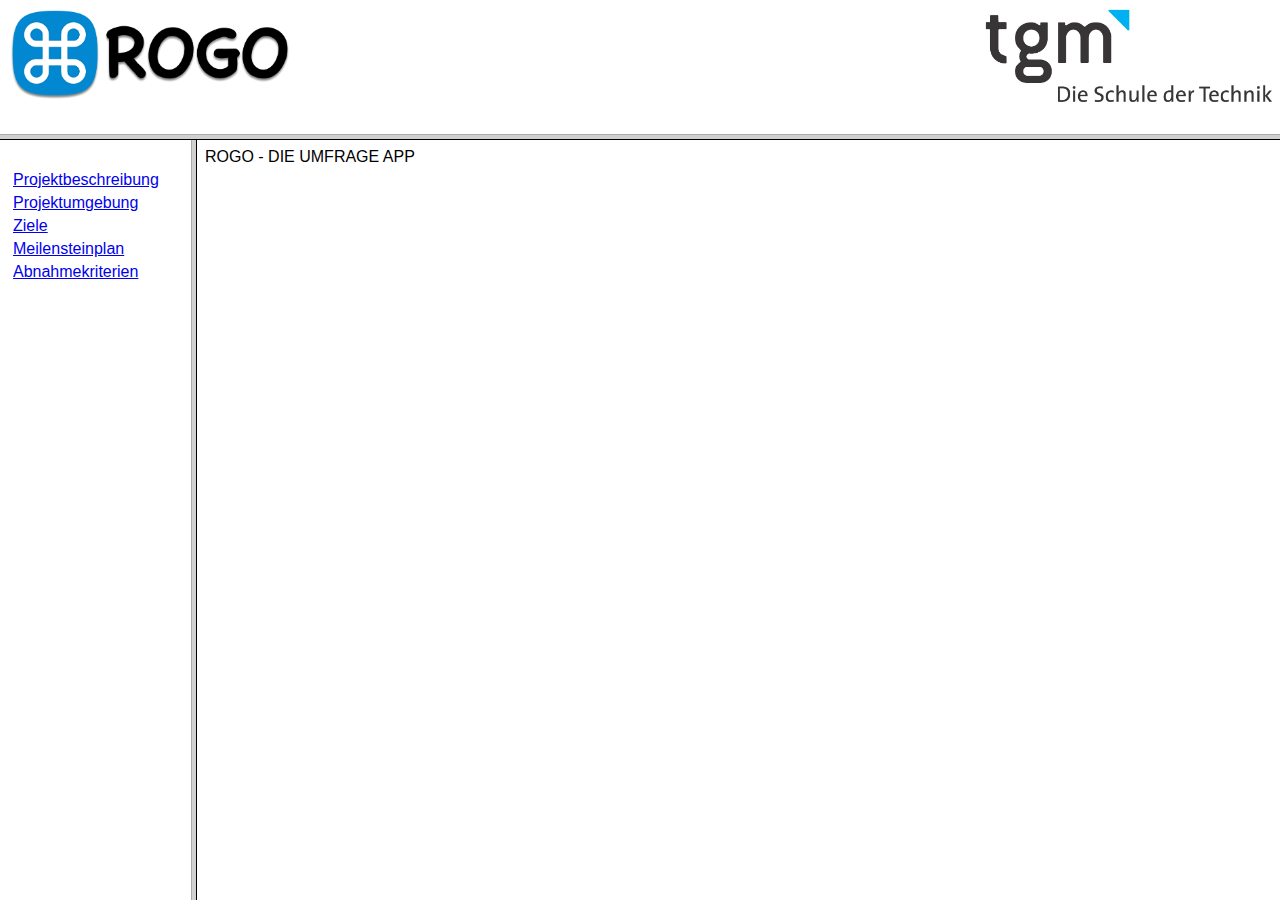
<file: index.html>
<html>
    <head>
        <title>ROGO</title>
        <link rel="stylesheet" type="text/css" href="style.css">
    </head>
    <frameset rows="15%,*">
    <frame name="FBanner" src="fbanner.html" scrolling="no">
        <frameset cols="15%,*">
            <frame name="FNav" src="fnav.html">
            <frame name="FBody" src="fbody.html">
        </frameset>
    </frameset>
    
</html>
</file>
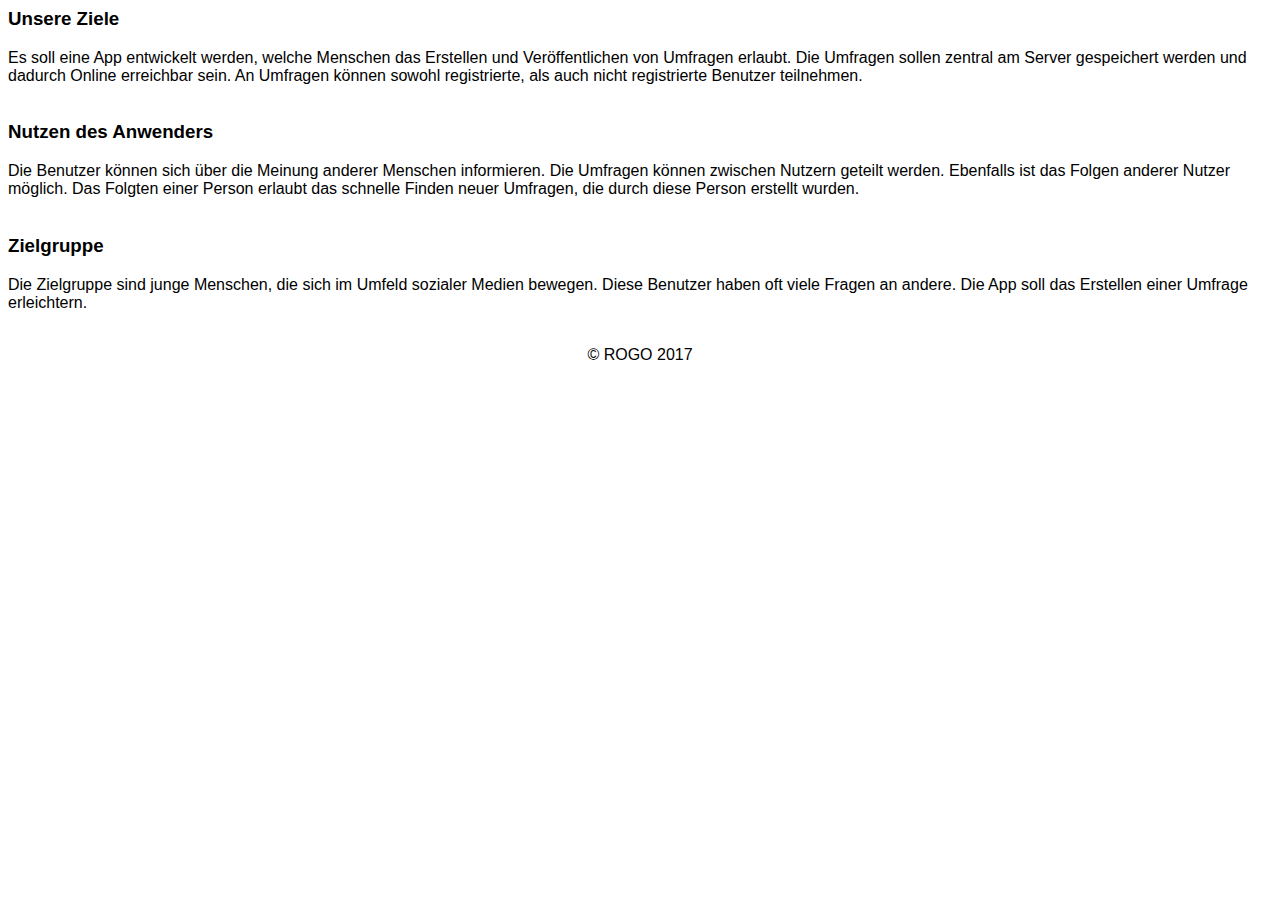
<file: beschreibung.html>
<html>
    <head>
        <link rel="stylesheet" type="text/css" href="style.css">
    </head>
    <body>
        <h3>Unsere Ziele</h3>
        <p>Es soll eine App entwickelt werden, welche Menschen das Erstellen und Veröffentlichen von Umfragen erlaubt.
            Die Umfragen sollen zentral am Server gespeichert werden und dadurch Online erreichbar sein. An Umfragen können sowohl registrierte, als auch nicht registrierte Benutzer teilnehmen.<br><br>
        </p>

        <h3>Nutzen des Anwenders</h3>
        <p>Die Benutzer können sich über die Meinung anderer Menschen informieren.
            Die Umfragen können zwischen Nutzern geteilt werden.
            Ebenfalls ist das Folgen anderer Nutzer möglich. 
            Das Folgten einer Person erlaubt das schnelle Finden neuer Umfragen, die durch diese Person erstellt wurden.<br><br>
        </p>

        <h3>Zielgruppe</h3>
        <p>Die Zielgruppe sind junge Menschen, die sich im Umfeld sozialer Medien bewegen.
            Diese Benutzer haben oft viele Fragen an andere. Die App soll das Erstellen einer Umfrage erleichtern.<br><br>
        </p>
        
        <footer align="center">
                <p>&copy; ROGO 2017</p>
        </footer>
        
    </body>
</html>
</file>
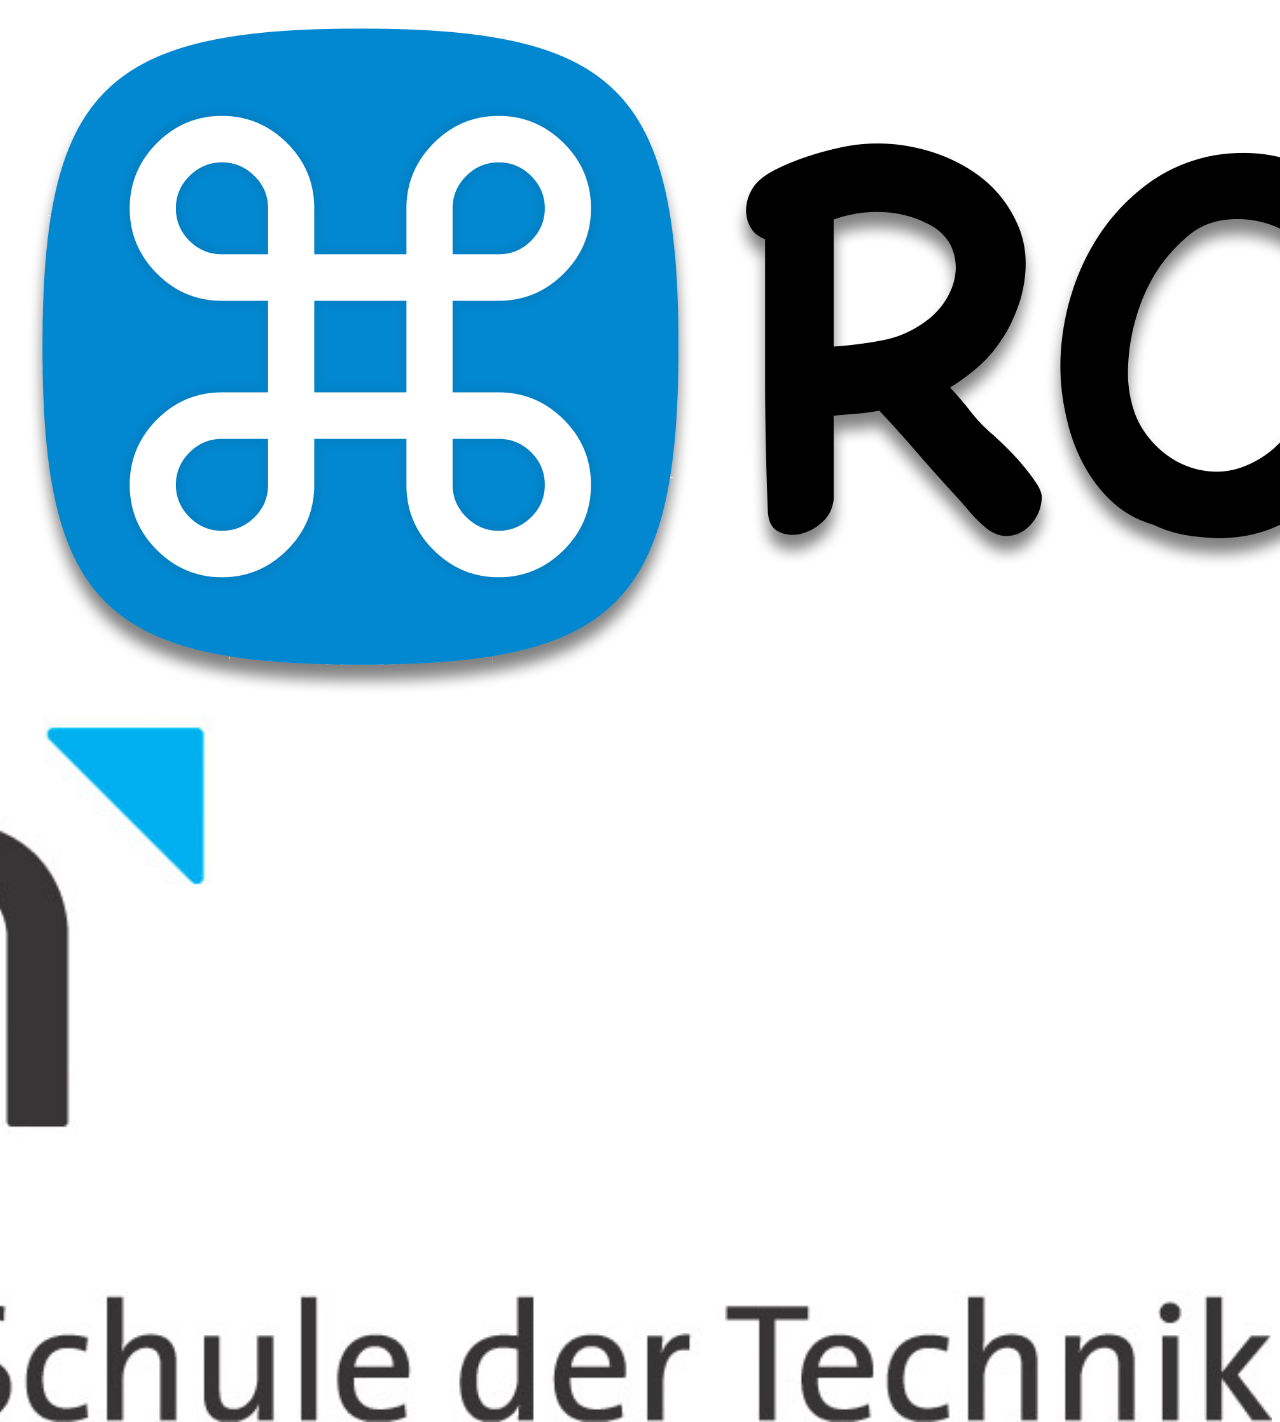
<file: fbanner.html>
<html>
    <head>
        <link rel="stylesheet" type="text/css" href="style.css">
    </head>
    <body>
        <img src="img/logo_horizontal_black.png" height="80%" align="left">
        <img src="img/tgm_logo_300dpi.jpeg" height="80%" align="right">
    </body>
</html>
</file>
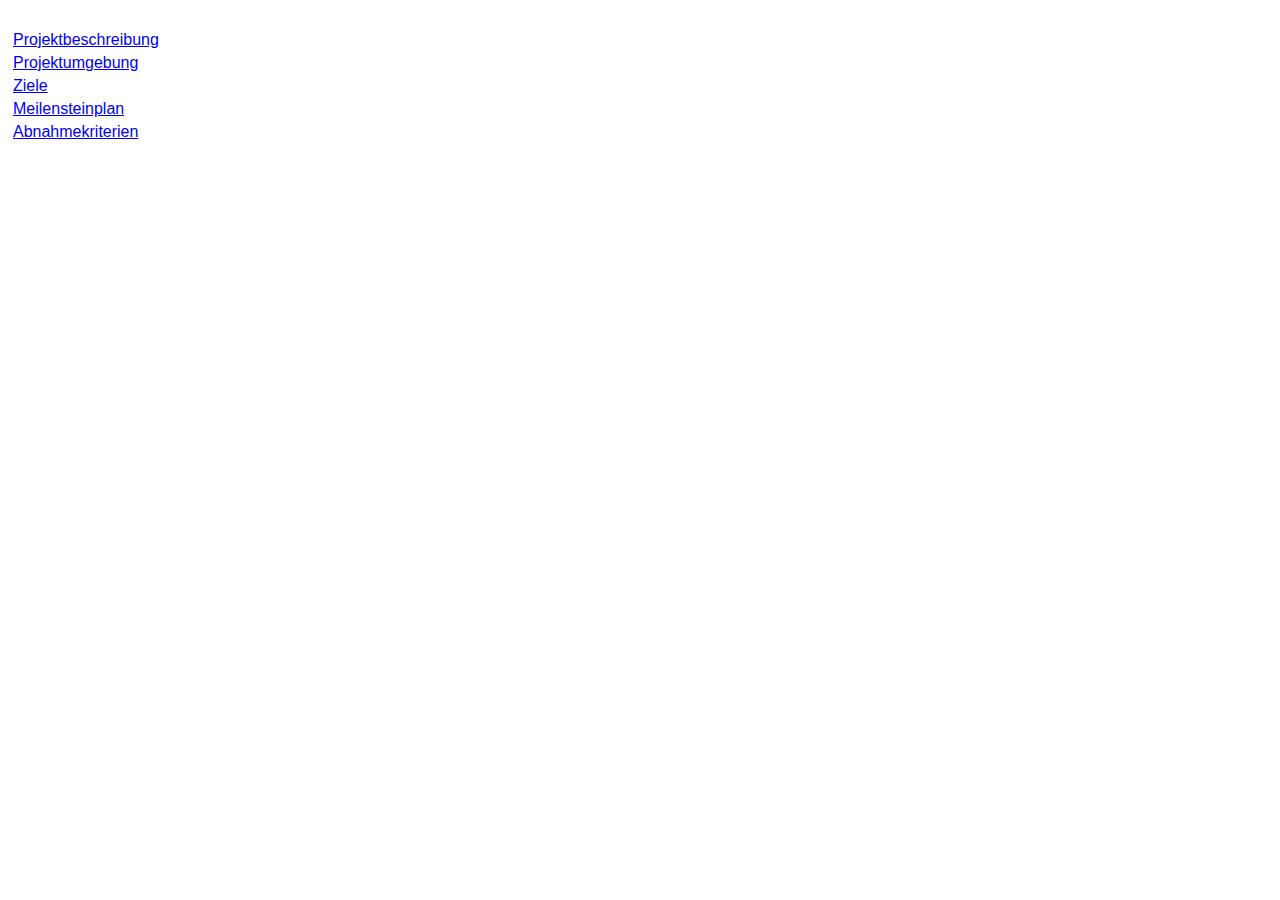
<file: fnav.html>
<html>
    <head>
        <link rel="stylesheet" type="text/css" href="style.css">
    </head>
    <body>
        <br>
        <p id="linkp"><a href="beschreibung.html" target="FBody">Projektbeschreibung</a></p>
        <p id="linkp"><a href="umgebung.html" target="FBody">Projektumgebung</a></p>
        <p id="linkp"><a href="ziele.html" target="FBody">Ziele</a></p>
        <p id="linkp"><a href="plan.html" target="FBody">Meilensteinplan</a></p>
        <p id="linkp"><a href="kriterien.html" target="FBody">Abnahmekriterien</a></p>
    </body>
</html>
</file>
<file: style.css>
body {
    font-family:arial;    
}
#linkbox{
         background-color:rgb(5,5,5);
         border: solid 1px black;
         float: left;
         padding: 20px;  
         margin-right:10px;
}
#linkp{margin:5px}
</file>
